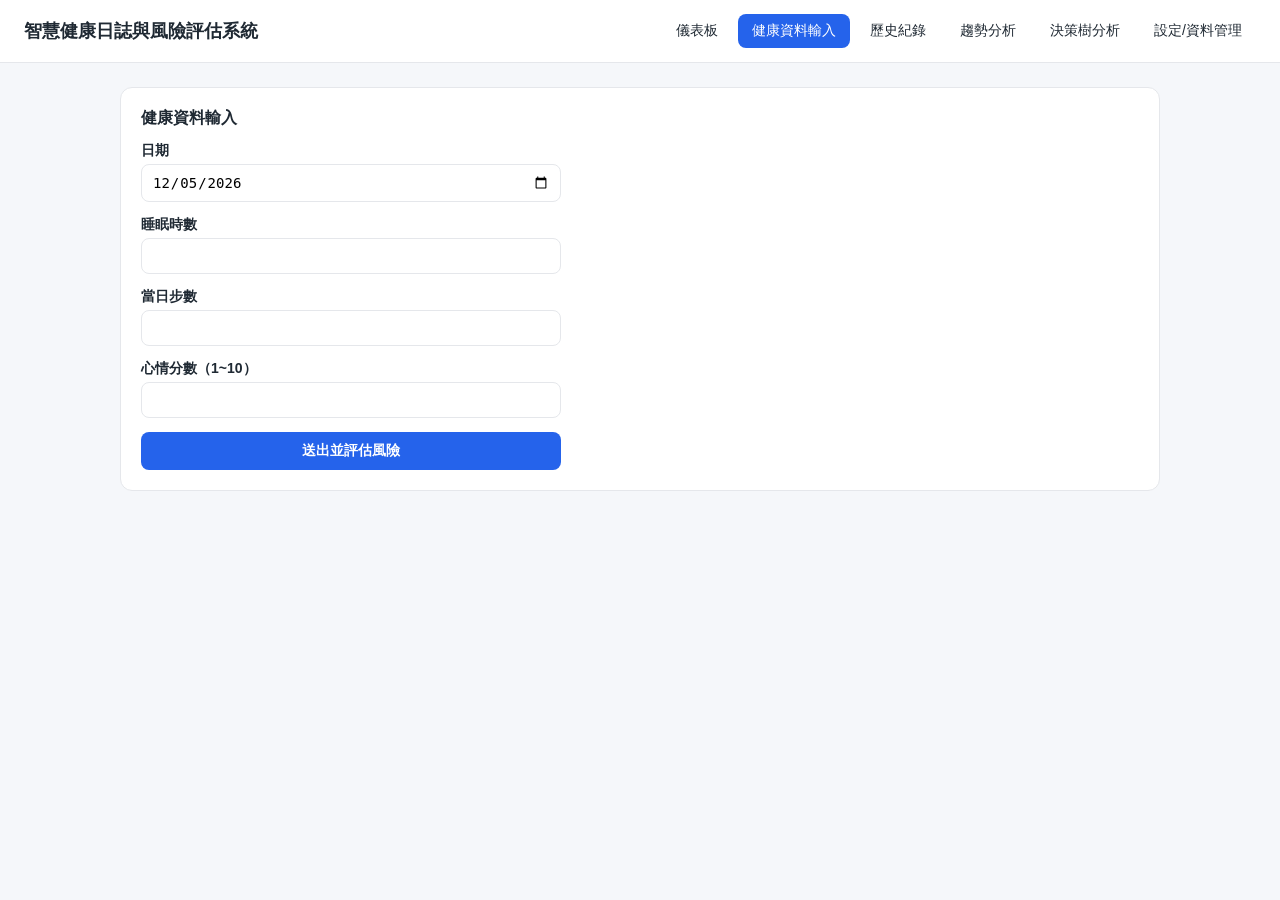
<file: src/main/resources/static/pages/entry.html>
<!DOCTYPE html>
<html lang="zh-Hant">
<head>
    <meta charset="UTF-8">
    <meta name="viewport" content="width=device-width, initial-scale=1">
    <title>健康資料輸入</title>
    <link rel="stylesheet" href="../css/style.css">
</head>
<body data-page="entry">
    <header class="app-header">
        <h1>智慧健康日誌與風險評估系統</h1>
        <nav class="app-nav">
            <a href="../index.html" data-page="dashboard">儀表板</a>
            <a href="entry.html" data-page="entry">健康資料輸入</a>
            <a href="history.html" data-page="history">歷史紀錄</a>
            <a href="trends.html" data-page="trends">趨勢分析</a>
            <a href="model.html" data-page="model">決策樹分析</a>
            <a href="settings.html" data-page="settings">設定/資料管理</a>
        </nav>
    </header>

    <main>
        <div class="card">
            <h2>健康資料輸入</h2>
            <form class="entry-form" id="entryForm">
                <div>
                    <label for="logDate">日期</label>
                    <input type="date" id="logDate" name="logDate" required>
                </div>
                <div>
                    <label for="sleepHours">睡眠時數</label>
                    <input type="number" id="sleepHours" name="sleepHours" step="0.1" min="0" max="24" required>
                </div>
                <div>
                    <label for="steps">當日步數</label>
                    <input type="number" id="steps" name="steps" step="1" min="0" required>
                </div>
                <div>
                    <label for="moodScore">心情分數（1~10）</label>
                    <input type="number" id="moodScore" name="moodScore" step="1" min="1" max="10" required>
                </div>
                <button type="submit">送出並評估風險</button>
            </form>
        </div>

        <div class="card" id="resultCard" style="display:none;">
            <h2>評估結果</h2>
            <p id="resultRisk"></p>
            <p id="resultInsight" class="muted"></p>
        </div>
    </main>

    <script src="../js/common.js"></script>
    <script src="../js/entry.js"></script>
</body>
</html>
</file>
<file: src/main/resources/static/css/style.css>
:root {
    --color-bg: #f5f7fa;
    --color-card: #ffffff;
    --color-text: #1f2933;
    --color-muted: #6b7280;
    --color-primary: #2563eb;
    --color-primary-dark: #1d4ed8;
    --color-border: #e5e7eb;

    --color-low: #16a34a;
    --color-low-bg: #dcfce7;
    --color-medium: #ca8a04;
    --color-medium-bg: #fef9c3;
    --color-high: #dc2626;
    --color-high-bg: #fee2e2;
}

* {
    box-sizing: border-box;
}

body {
    margin: 0;
    font-family: -apple-system, "Segoe UI", "Noto Sans TC", Helvetica, Arial, sans-serif;
    background: var(--color-bg);
    color: var(--color-text);
}

header.app-header {
    background: var(--color-card);
    border-bottom: 1px solid var(--color-border);
    padding: 14px 24px;
    display: flex;
    align-items: center;
    justify-content: space-between;
    flex-wrap: wrap;
    gap: 10px;
}

header.app-header h1 {
    font-size: 18px;
    margin: 0;
}

nav.app-nav {
    display: flex;
    gap: 6px;
    flex-wrap: wrap;
}

nav.app-nav a {
    text-decoration: none;
    color: var(--color-text);
    padding: 8px 14px;
    border-radius: 8px;
    font-size: 14px;
}

nav.app-nav a:hover {
    background: var(--color-bg);
}

nav.app-nav a.active {
    background: var(--color-primary);
    color: white;
}

main {
    max-width: 1080px;
    margin: 24px auto;
    padding: 0 20px 60px;
}

.card {
    background: var(--color-card);
    border: 1px solid var(--color-border);
    border-radius: 12px;
    padding: 20px;
    margin-bottom: 20px;
}

.card h2 {
    margin-top: 0;
    font-size: 16px;
}

.grid {
    display: grid;
    gap: 20px;
}

.grid-3 {
    grid-template-columns: repeat(3, 1fr);
}

@media (max-width: 720px) {
    .grid-3 {
        grid-template-columns: 1fr;
    }
}

.stat {
    text-align: center;
}

.stat .value {
    font-size: 28px;
    font-weight: 700;
}

.stat .label {
    color: var(--color-muted);
    font-size: 13px;
}

form.entry-form {
    display: grid;
    gap: 14px;
    max-width: 420px;
}

label {
    font-size: 14px;
    font-weight: 600;
    display: block;
    margin-bottom: 4px;
}

input, select {
    width: 100%;
    padding: 9px 10px;
    border: 1px solid var(--color-border);
    border-radius: 8px;
    font-size: 14px;
}

button {
    cursor: pointer;
    border: none;
    border-radius: 8px;
    padding: 10px 16px;
    font-size: 14px;
    font-weight: 600;
    background: var(--color-primary);
    color: white;
}

button:hover {
    background: var(--color-primary-dark);
}

button.secondary {
    background: var(--color-bg);
    color: var(--color-text);
    border: 1px solid var(--color-border);
}

button.danger {
    background: var(--color-high);
}

table {
    width: 100%;
    border-collapse: collapse;
    font-size: 14px;
}

th, td {
    text-align: left;
    padding: 10px 12px;
    border-bottom: 1px solid var(--color-border);
}

th {
    color: var(--color-muted);
    font-weight: 600;
    cursor: pointer;
    user-select: none;
}

.badge {
    display: inline-block;
    padding: 3px 10px;
    border-radius: 999px;
    font-size: 12px;
    font-weight: 700;
}

.badge.risk-low { background: var(--color-low-bg); color: var(--color-low); }
.badge.risk-medium { background: var(--color-medium-bg); color: var(--color-medium); }
.badge.risk-high { background: var(--color-high-bg); color: var(--color-high); }

.toolbar {
    display: flex;
    gap: 10px;
    align-items: center;
    margin-bottom: 14px;
    flex-wrap: wrap;
}

.muted {
    color: var(--color-muted);
    font-size: 13px;
}

.tree-view ul {
    list-style: none;
    padding-left: 22px;
    border-left: 1px dashed var(--color-border);
}

.tree-view > ul {
    border-left: none;
    padding-left: 0;
}

.tree-node {
    margin: 6px 0;
}

.tree-node .node-box {
    display: inline-block;
    padding: 6px 10px;
    border-radius: 8px;
    border: 1px solid var(--color-border);
    background: var(--color-bg);
    font-size: 13px;
}

.tree-node .node-box.leaf {
    border-color: var(--color-primary);
}

.gain-bar-row {
    display: grid;
    grid-template-columns: 110px 1fr 70px;
    align-items: center;
    gap: 10px;
    margin: 8px 0;
    font-size: 13px;
}

.gain-bar-track {
    background: var(--color-bg);
    border-radius: 6px;
    height: 14px;
    overflow: hidden;
}

.gain-bar-fill {
    background: var(--color-primary);
    height: 100%;
}

.gain-bar-fill.best {
    background: var(--color-low);
}

#toast {
    position: fixed;
    bottom: 20px;
    right: 20px;
    background: var(--color-text);
    color: white;
    padding: 10px 16px;
    border-radius: 8px;
    font-size: 13px;
    opacity: 0;
    transition: opacity .2s;
    pointer-events: none;
}

#toast.show {
    opacity: 1;
}
</file>
